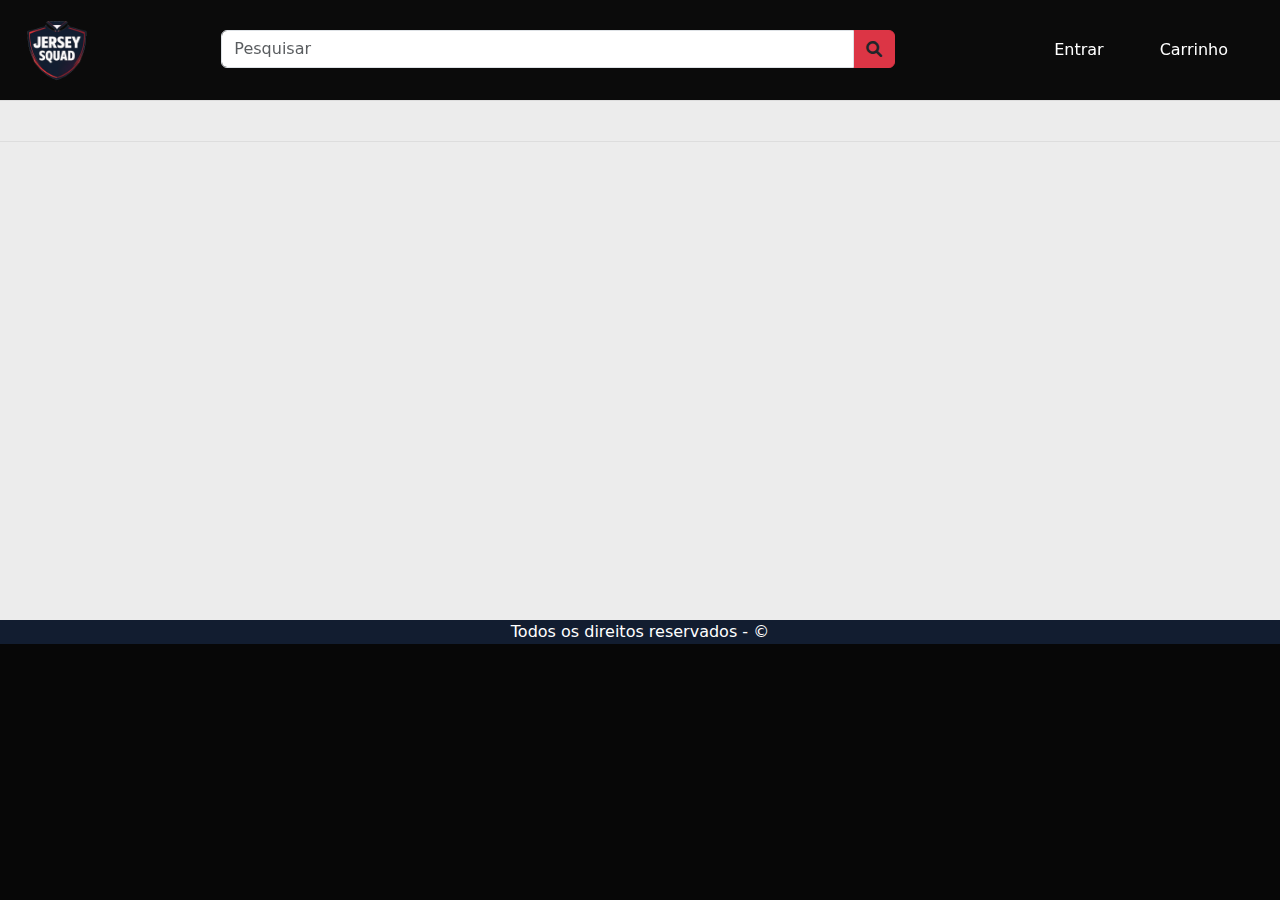
<file: templates/camisas.html>
<!DOCTYPE html>
<html lang="pt-br">

<head>
    <meta charset="UTF-8">
    <meta name="viewport" content="width=device-width, initial-scale=1.0">
    <title>Esquadrão da Camisa</title>
    <link rel="icon" href="/assets/imagens/undefined_image.png" type="image/x-icon">
    <link rel="stylesheet" href="/css/style.css">
    <link href="https://fonts.googleapis.com/css2?family=Roboto:wght@400;700&display=swap" rel="stylesheet">
    <link rel="stylesheet" href="https://cdnjs.cloudflare.com/ajax/libs/font-awesome/6.0.0-beta3/css/all.min.css">
    <link href="https://fonts.googleapis.com/css2?family=Lato:wght@300;400;700&display=swap" rel="stylesheet">
    <link href="https://cdn.jsdelivr.net/npm/bootstrap@5.3.0/dist/css/bootstrap.min.css" rel="stylesheet">
    <!-- Meta Pixel Code -->
    <script>
        !function (f, b, e, v, n, t, s) {
            if (f.fbq) return; n = f.fbq = function () {
                n.callMethod ?
                n.callMethod.apply(n, arguments) : n.queue.push(arguments)
            };
            if (!f._fbq) f._fbq = n; n.push = n; n.loaded = !0; n.version = '2.0';
            n.queue = []; t = b.createElement(e); t.async = !0;
            t.src = v; s = b.getElementsByTagName(e)[0];
            s.parentNode.insertBefore(t, s)
        }(window, document, 'script',
            'https://connect.facebook.net/en_US/fbevents.js');
        fbq('init', '3926646684275965');
        fbq('track', 'PageView');
    </script>
    <noscript><img height="1" width="1" style="display:none"
            src="https://www.facebook.com/tr?id=3926646684275965&ev=PageView&noscript=1" /></noscript>
    <!-- End Meta Pixel Code -->
</head>

<body>
    <div class="container-fluid" id="home">
        <header>
            <nav class="navbar navbar-expand-md navbar-light fixed-top" id="nav-principal">
                <div class="container-fluid">
                    <div class="col-6 col-md-2">
                        <a href="/index.html">
                            <img src="/assets/imagens/undefined_image.png" class="navbar-brand" alt="" id="logo">
                        </a>
                    </div>
                    <button class="navbar-toggler bg-danger col-2 col-md-1 text-white me-4" type="button"
                        data-bs-toggle="collapse" data-bs-target="#navbarNav" aria-controls="navbarNav"
                        aria-expanded="false" aria-label="Toggle navigation">
                        <span class="navbar-toggler-icon"></span>
                    </button>
                    <div class="collapse navbar-collapse col-12 col-md-8" id="navbarNav">
                        <div class="row w-100">
                            <div class="col-12 col-md-8 lg-2 my-md-0 mt-4">
                                <div class="input-group" id="pesquisar">
                                    <input id="searchInput" type="search" class="form-control" placeholder="Pesquisar">
                                    <button id="searchButton" class="input-group-text bg-danger"
                                        style="border-color: #DC3545;" type="button"><i
                                            class="fa-solid fa-magnifying-glass"></i></button>
                                </div>
                            </div>
                            <div class="col-12 col-md-4 d-flex justify-content-lg-end justify-content-center">
                                <ul class="navbar-nav text-center" id="lista-nav">
                                    <li class="nav-item me-lg-4 ps-2 pe-2">
                                        <a href="login.html" class="nav-link text-white">Entrar</a>
                                    </li>
                                    <li class="nav-item ps-2 pe-2">
                                        <a href="carrinho.html" class="nav-link text-white">Carrinho</a>
                                    </li>
                                </ul>
                            </div>
                        </div>
                    </div>
                </div>
            </nav>
        </header>
        <main id="camisas">
            <section>
                <div id="conteudo" class="">

                    <div class="row" id="product">

                    </div>
                </div>
            </section>
        </main>
    </div>
    <footer class="text-white text-center">Todos os direitos reservados - &copy;</footer>



    <script src="https://cdn.jsdelivr.net/npm/@popperjs/core@2.11.8/dist/umd/popper.min.js"></script>
    <script src="https://cdn.jsdelivr.net/npm/bootstrap@5.3.0/dist/js/bootstrap.bundle.min.js"></script>
    <script src="/js/script.js"></script>
</body>

</html>
</file>
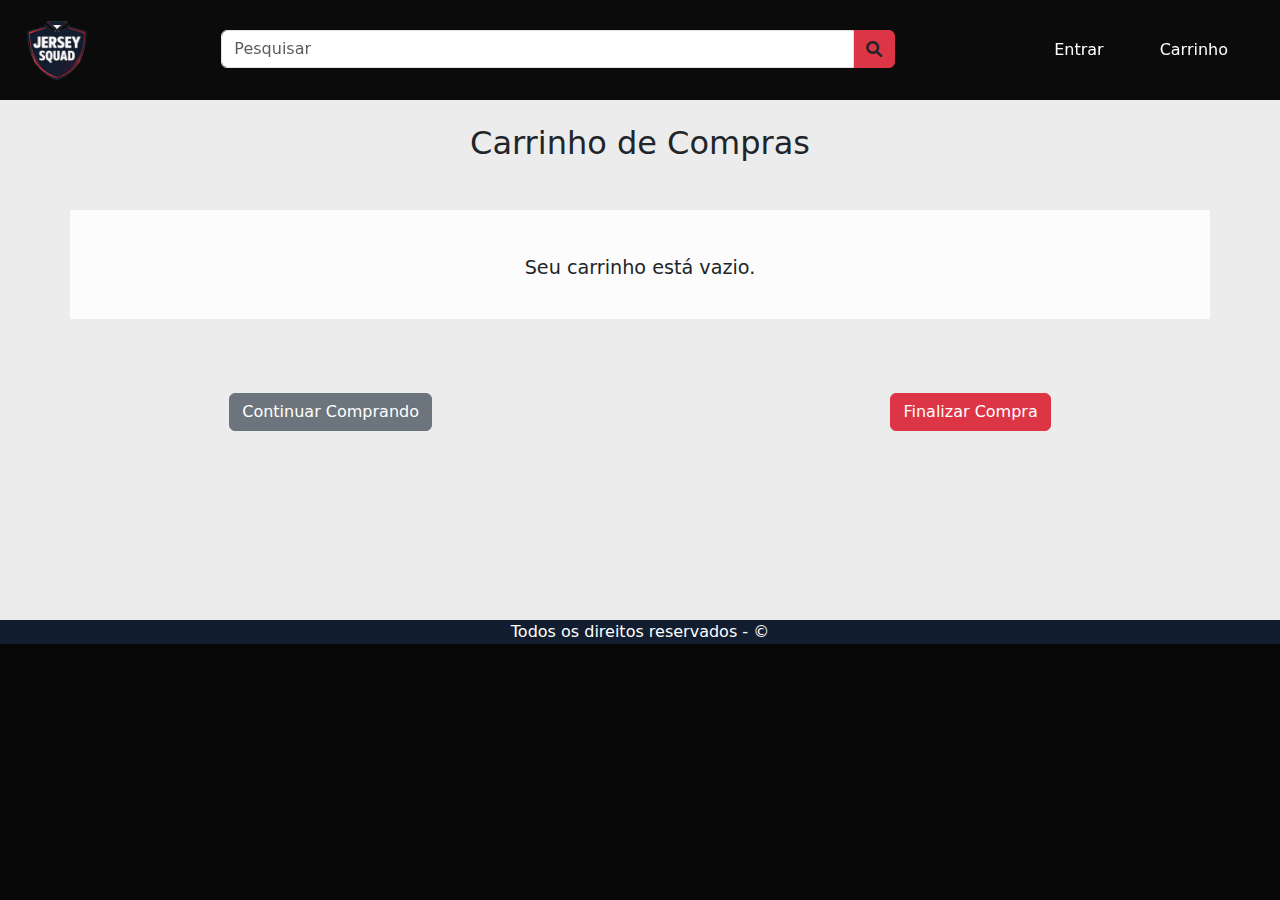
<file: templates/carrinho.html>
<!DOCTYPE html>
<html lang="pt-br">

<head>
    <meta charset="UTF-8">
    <meta name="viewport" content="width=device-width, initial-scale=1.0">
    <title>Esquadrão da Camisa - Carrinho</title>
    <link rel="icon" href="/assets/imagens/undefined_image.png" type="image/x-icon">
    <link rel="stylesheet" href="/css/style.css">
    <link href="https://fonts.googleapis.com/css2?family=Roboto:wght@400;700&display=swap" rel="stylesheet">
    <link rel="stylesheet" href="https://cdnjs.cloudflare.com/ajax/libs/font-awesome/6.0.0-beta3/css/all.min.css">
    <link href="https://fonts.googleapis.com/css2?family=Lato:wght@300;400;700&display=swap" rel="stylesheet">
    <link href="https://cdn.jsdelivr.net/npm/bootstrap@5.3.0/dist/css/bootstrap.min.css" rel="stylesheet">
    <style>
        .cart-item {
            border-bottom: 1px solid #ddd;
            padding: 20px 0;
        }

        .cart-item img {
            max-width: 100px;
        }

        .cart-item .btn-remove {
            color: #DC3545;
        }
    </style>
    <!-- Meta Pixel Code -->
    <script>
        !function (f, b, e, v, n, t, s) {
            if (f.fbq) return; n = f.fbq = function () {
                n.callMethod ?
                n.callMethod.apply(n, arguments) : n.queue.push(arguments)
            };
            if (!f._fbq) f._fbq = n; n.push = n; n.loaded = !0; n.version = '2.0';
            n.queue = []; t = b.createElement(e); t.async = !0;
            t.src = v; s = b.getElementsByTagName(e)[0];
            s.parentNode.insertBefore(t, s)
        }(window, document, 'script',
            'https://connect.facebook.net/en_US/fbevents.js');
        fbq('init', '3926646684275965');
        fbq('track', 'PageView');
    </script>
    <noscript><img height="1" width="1" style="display:none"
            src="https://www.facebook.com/tr?id=3926646684275965&ev=PageView&noscript=1" /></noscript>
    <!-- End Meta Pixel Code -->
</head>

<body>
    <div class="container-fluid" id="home">
        <header>
            <nav class="navbar navbar-expand-md navbar-light fixed-top" id="nav-principal">
                <div class="container-fluid">
                    <div class="col-6 col-md-2">
                        <a href="/index.html">
                            <img src="/assets/imagens/undefined_image.png" class="navbar-brand" alt="" id="logo">
                        </a>
                    </div>
                    <button class="navbar-toggler bg-danger col-2 col-md-1 text-white me-4" type="button"
                        data-bs-toggle="collapse" data-bs-target="#navbarNav" aria-controls="navbarNav"
                        aria-expanded="false" aria-label="Toggle navigation">
                        <span class="navbar-toggler-icon"></span>
                    </button>
                    <div class="collapse navbar-collapse col-12 col-md-8" id="navbarNav">
                        <div class="row w-100">
                            <div class="col-12 col-md-8 lg-2 my-md-0 mt-4">
                                <div class="input-group" id="pesquisar">
                                    <input id="searchInput" type="search" class="form-control" placeholder="Pesquisar">
                                    <button id="searchButton" class="input-group-text bg-danger"
                                        style="border-color: #DC3545;" type="button"><i
                                            class="fa-solid fa-magnifying-glass"></i></button>
                                </div>
                            </div>
                            <div class="col-12 col-md-4 d-flex justify-content-lg-end justify-content-center">
                                <ul class="navbar-nav text-center" id="lista-nav">
                                    <li class="nav-item me-lg-4 ps-2 pe-2">
                                        <a href="login.html" class="nav-link text-white">Entrar</a>
                                    </li>
                                    <li class="nav-item ps-2 pe-2">
                                        <a href="carrinho.html" class="nav-link text-white">Carrinho</a>
                                    </li>
                                </ul>
                            </div>
                        </div>
                    </div>
                </div>
            </nav>
        </header>
        <main id="carrinho">
            <h2 class="text-center pt-4">Carrinho de Compras</h2>
            <section id="itens" class="container mt-5 m-auto">

            </section>
            <div id="finish"></div>
        </main>
    </div>
    <footer class="text-white text-center">Todos os direitos reservados - &copy;</footer>



    <script src="https://cdn.jsdelivr.net/npm/@popperjs/core@2.11.8/dist/umd/popper.min.js"></script>
    <script src="https://cdn.jsdelivr.net/npm/bootstrap@5.3.0/dist/js/bootstrap.bundle.min.js"></script>
    <script src="/js/script.js"></script>
</body>

</html>
</file>
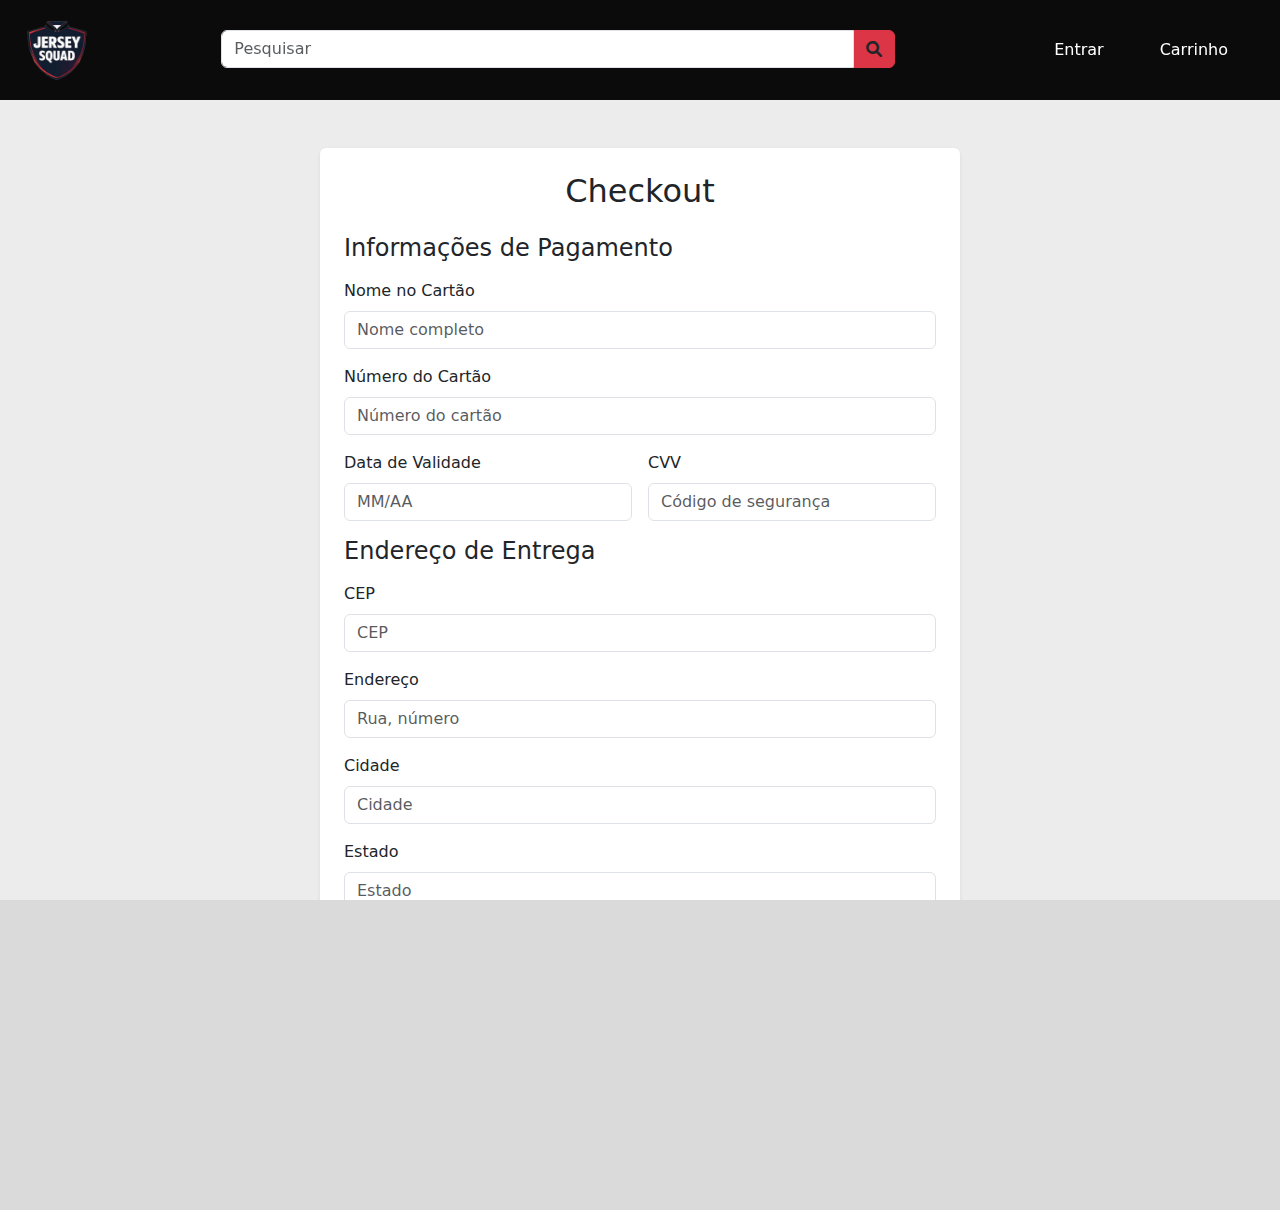
<file: templates/checkout.html>
<!DOCTYPE html>
<html lang="pt-br">

<head>
    <meta charset="UTF-8">
    <meta name="viewport" content="width=device-width, initial-scale=1.0">
    <title>Esquadrão da Camisa</title>
    <link rel="icon" href="/assets/imagens/undefined_image.png" type="image/x-icon">
    <link rel="stylesheet" href="/css/style.css">
    <link href="https://fonts.googleapis.com/css2?family=Roboto:wght@400;700&display=swap" rel="stylesheet">
    <link rel="stylesheet" href="https://cdnjs.cloudflare.com/ajax/libs/font-awesome/6.0.0-beta3/css/all.min.css">
    <link href="https://fonts.googleapis.com/css2?family=Lato:wght@300;400;700&display=swap" rel="stylesheet">
    <link href="https://cdn.jsdelivr.net/npm/bootstrap@5.3.0/dist/css/bootstrap.min.css" rel="stylesheet">
    <!-- Meta Pixel Code -->
    <script>
        !function (f, b, e, v, n, t, s) {
            if (f.fbq) return; n = f.fbq = function () {
                n.callMethod ?
                n.callMethod.apply(n, arguments) : n.queue.push(arguments)
            };
            if (!f._fbq) f._fbq = n; n.push = n; n.loaded = !0; n.version = '2.0';
            n.queue = []; t = b.createElement(e); t.async = !0;
            t.src = v; s = b.getElementsByTagName(e)[0];
            s.parentNode.insertBefore(t, s)
        }(window, document, 'script',
            'https://connect.facebook.net/en_US/fbevents.js');
        fbq('init', '3926646684275965');
        fbq('track', 'PageView');
    </script>
    <noscript><img height="1" width="1" style="display:none"
            src="https://www.facebook.com/tr?id=3926646684275965&ev=PageView&noscript=1" /></noscript>
    <!-- End Meta Pixel Code -->

</head>

<body>
    <div class="container-fluid" id="home">
        <header>
            <nav class="navbar navbar-expand-md navbar-light fixed-top" id="nav-principal">
                <div class="container-fluid">
                    <div class="col-6 col-md-2">
                        <a href="/index.html">
                            <img src="/assets/imagens/undefined_image.png" class="navbar-brand" alt="" id="logo">
                        </a>
                    </div>
                    <button class="navbar-toggler bg-danger col-2 col-md-1 text-white me-4" type="button"
                        data-bs-toggle="collapse" data-bs-target="#navbarNav" aria-controls="navbarNav"
                        aria-expanded="false" aria-label="Toggle navigation">
                        <span class="navbar-toggler-icon"></span>
                    </button>
                    <div class="collapse navbar-collapse col-12 col-md-8" id="navbarNav">
                        <div class="row w-100">
                            <div class="col-12 col-md-8 lg-2 my-md-0 mt-4">
                                <div class="input-group" id="pesquisar">
                                    <input id="searchInput" type="search" class="form-control" placeholder="Pesquisar">
                                    <button id="searchButton" class="input-group-text bg-danger"
                                        style="border-color: #DC3545;" type="button"><i
                                            class="fa-solid fa-magnifying-glass"></i></button>
                                </div>
                            </div>
                            <div class="col-12 col-md-4 d-flex justify-content-lg-end justify-content-center">
                                <ul class="navbar-nav text-center" id="lista-nav">
                                    <li class="nav-item me-lg-4 ps-2 pe-2">
                                        <a href="login.html" class="nav-link text-white">Entrar</a>
                                    </li>
                                    <li class="nav-item ps-2 pe-2">
                                        <a href="carrinho.html" class="nav-link text-white">Carrinho</a>
                                    </li>
                                </ul>
                            </div>
                        </div>
                    </div>
                </div>
            </nav>
        </header>
        <main id="checkout" class="d-flex justify-content-center">
            <section class="checkout-container w-50 mb-5 my-5 p-4 bg-white rounded shadow-sm">
                <h2 class="mb-4 text-center">Checkout</h2>
                <form>
                    <h4 class="mb-3">Informações de Pagamento</h4>
                    <div class="mb-3"> <label for="cardName" class="form-label">Nome no Cartão</label> <input
                            type="text" class="form-control" id="cardName" placeholder="Nome completo" required> </div>
                    <div class="mb-3"> <label for="cardNumber" class="form-label">Número do Cartão</label> <input
                            type="text" class="form-control" id="cardNumber" placeholder="Número do cartão" required>
                    </div>
                    <div class="row g-3 mb-3">
                        <div class="col-md-6"> <label for="expirationDate" class="form-label">Data de Validade</label>
                            <input type="text" class="form-control" id="expirationDate" placeholder="MM/AA" required>
                        </div>
                        <div class="col-md-6"> <label for="cvv" class="form-label">CVV</label> <input type="text"
                                class="form-control" id="cvv" placeholder="Código de segurança" required> </div>
                    </div>
                    <h4 class="mb-3">Endereço de Entrega</h4>
                    <div class="mb-3"> <label for="zip" class="form-label">CEP</label> <input type="text"
                            class="form-control" id="zip" placeholder="CEP" required> </div>
                    <div class="mb-3"> <label for="address" class="form-label">Endereço</label> <input type="text"
                            class="form-control" id="address" placeholder="Rua, número" required> </div>
                    <div class="mb-3"> <label for="city" class="form-label">Cidade</label> <input type="text"
                            class="form-control" id="city" placeholder="Cidade" required> </div>
                    <div class="mb-3"> <label for="state" class="form-label">Estado</label> <input type="text"
                            class="form-control" id="state" placeholder="Estado" required> </div>
                    <h4 class="mb-3">Resumo do Pedido</h4>
                    <div id="pedido" class="border rounded p-3 mb-3">
                        <h4>Resumo do Pedido</h4>
                        <p id="frete">Frete: </p>
                        <p id="total">Total: </p>
                    </div>

                    <div class="d-grid"> <button id="finalizePurchase" class="btn btn-danger btn-lg">Finalizar
                            Compra</button>
                    </div>
                </form>
            </section>
        </main>
    </div>
    <footer class="text-white text-center">Todos os direitos reservados - &copy;</footer>
    <script src="https://cdn.jsdelivr.net/npm/@popperjs/core@2.11.8/dist/umd/popper.min.js"></script>
    <script src="https://cdn.jsdelivr.net/npm/bootstrap@5.3.0/dist/js/bootstrap.bundle.min.js"></script>
    <script src="/js/script.js"></script>
</body>

</html>
</file>
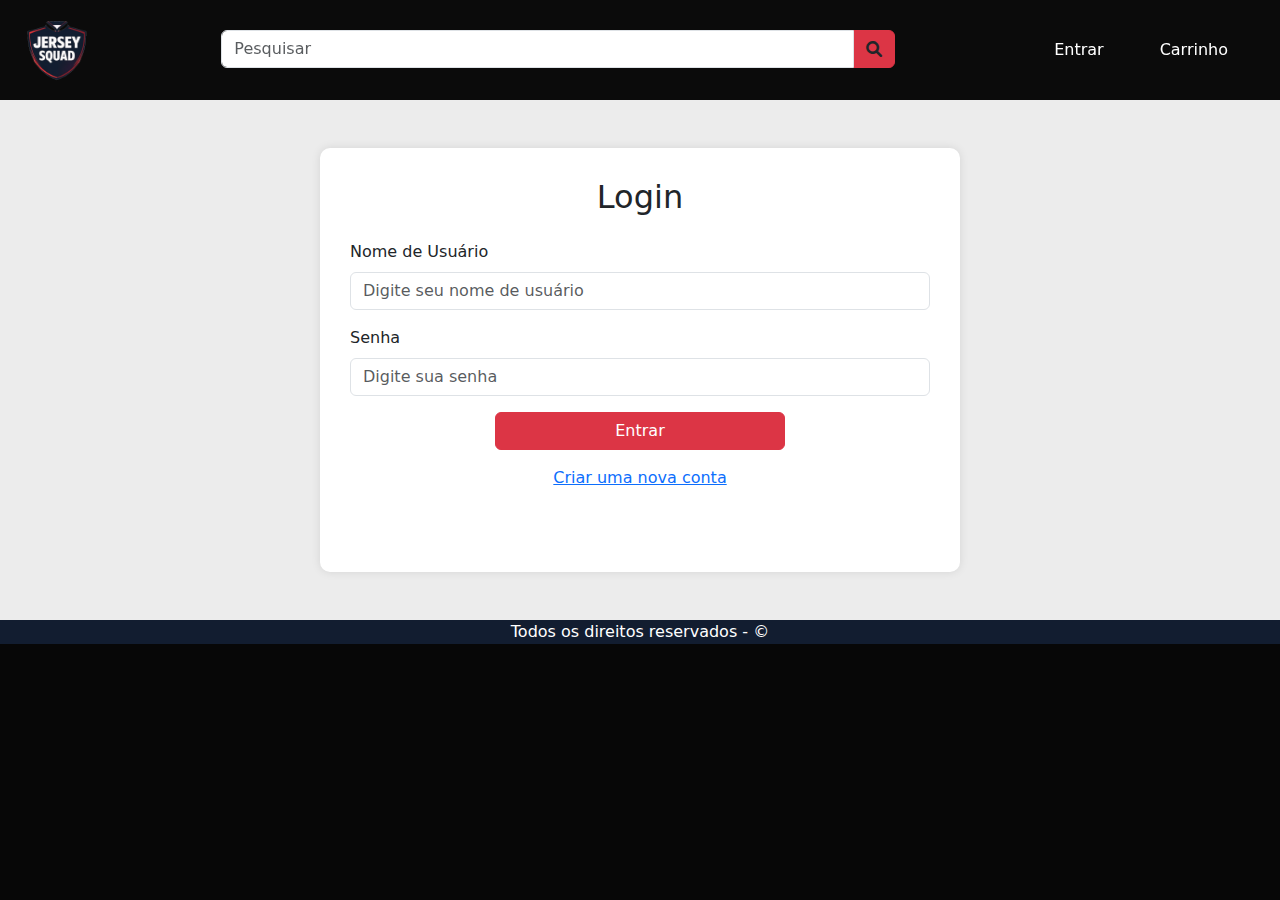
<file: templates/login.html>
<!DOCTYPE html>
<html lang="pt-br">

<head>
    <meta charset="UTF-8">
    <meta name="viewport" content="width=device-width, initial-scale=1.0">
    <title>Esquadrão da Camisa</title>
    <link rel="icon" href="/assets/imagens/undefined_image.png" type="image/x-icon">
    <link rel="stylesheet" href="/css/style.css">
    <link href="https://fonts.googleapis.com/css2?family=Roboto:wght@400;700&display=swap" rel="stylesheet">
    <link rel="stylesheet" href="https://cdnjs.cloudflare.com/ajax/libs/font-awesome/6.0.0-beta3/css/all.min.css">
    <link href="https://fonts.googleapis.com/css2?family=Lato:wght@300;400;700&display=swap" rel="stylesheet">
    <link href="https://cdn.jsdelivr.net/npm/bootstrap@5.3.0/dist/css/bootstrap.min.css" rel="stylesheet">
    <!-- Meta Pixel Code -->
    <script>
        !function (f, b, e, v, n, t, s) {
            if (f.fbq) return; n = f.fbq = function () {
                n.callMethod ?
                n.callMethod.apply(n, arguments) : n.queue.push(arguments)
            };
            if (!f._fbq) f._fbq = n; n.push = n; n.loaded = !0; n.version = '2.0';
            n.queue = []; t = b.createElement(e); t.async = !0;
            t.src = v; s = b.getElementsByTagName(e)[0];
            s.parentNode.insertBefore(t, s)
        }(window, document, 'script',
            'https://connect.facebook.net/en_US/fbevents.js');
        fbq('init', '3926646684275965');
        fbq('track', 'PageView');
    </script>
    <noscript><img height="1" width="1" style="display:none"
            src="https://www.facebook.com/tr?id=3926646684275965&ev=PageView&noscript=1" /></noscript>
    <!-- End Meta Pixel Code -->
</head>

<body>
    <div class="container-fluid" id="home">
        <header>
            <nav class="navbar navbar-expand-md navbar-light fixed-top" id="nav-principal">
                <div class="container-fluid">
                    <div class="col-6 col-md-2">
                        <a href="/index.html">
                            <img src="/assets/imagens/undefined_image.png" class="navbar-brand" alt="" id="logo">
                        </a>
                    </div>
                    <button class="navbar-toggler bg-danger col-2 col-md-1 text-white me-4" type="button"
                        data-bs-toggle="collapse" data-bs-target="#navbarNav" aria-controls="navbarNav"
                        aria-expanded="false" aria-label="Toggle navigation">
                        <span class="navbar-toggler-icon"></span>
                    </button>
                    <div class="collapse navbar-collapse col-12 col-md-8" id="navbarNav">
                        <div class="row w-100">
                            <div class="col-12 col-md-8 lg-2 my-md-0 mt-4">
                                <div class="input-group" id="pesquisar">
                                    <input id="searchInput" type="search" class="form-control" placeholder="Pesquisar">
                                    <button id="searchButton" class="input-group-text bg-danger"
                                        style="border-color: #DC3545;" type="button"><i
                                            class="fa-solid fa-magnifying-glass"></i></button>
                                </div>
                            </div>
                            <div class="col-12 col-md-4 d-flex justify-content-lg-end justify-content-center">
                                <ul class="navbar-nav text-center" id="lista-nav">
                                    <li class="nav-item me-lg-4 ps-2 pe-2">
                                        <a href="#" class="nav-link text-white">Entrar</a>
                                    </li>
                                    <li class="nav-item ps-2 pe-2">
                                        <a href="carrinho.html" class="nav-link text-white">Carrinho</a>
                                    </li>
                                </ul>
                            </div>
                        </div>
                    </div>
                </div>
            </nav>
        </header>
        <main id="login" class="d-flex justify-content-center">
            <section id="section-login" class="w-50 mb-5 my-5">
                <h2 class="text-center mb-4">Login</h2>
                <form id="loginForm">
                    <div class="mb-3"> <label for="username" class="form-label">Nome de Usuário</label> <input
                            type="text" class="form-control" id="username" placeholder="Digite seu nome de usuário"
                            required> </div>
                    <div class="mb-3"> <label for="password" class="form-label">Senha</label> <input type="password"
                            class="form-control" id="password" placeholder="Digite sua senha" required> </div>
                    <div class="d-grid"> <button type="submit" class="btn btn-danger w-50 m-auto">Entrar</button> </div>
                </form>
                <div class="mt-3 text-center"> <a href="register.html">Criar uma nova conta</a></div>
            </section>
        </main>
    </div>
    <footer class="text-white text-center">Todos os direitos reservados - &copy;</footer>
    <script src="https://cdn.jsdelivr.net/npm/@popperjs/core@2.11.8/dist/umd/popper.min.js"></script>
    <script src="https://cdn.jsdelivr.net/npm/bootstrap@5.3.0/dist/js/bootstrap.bundle.min.js"></script>
    <script src="/js/script.js"></script>
</body>

</html>
</file>
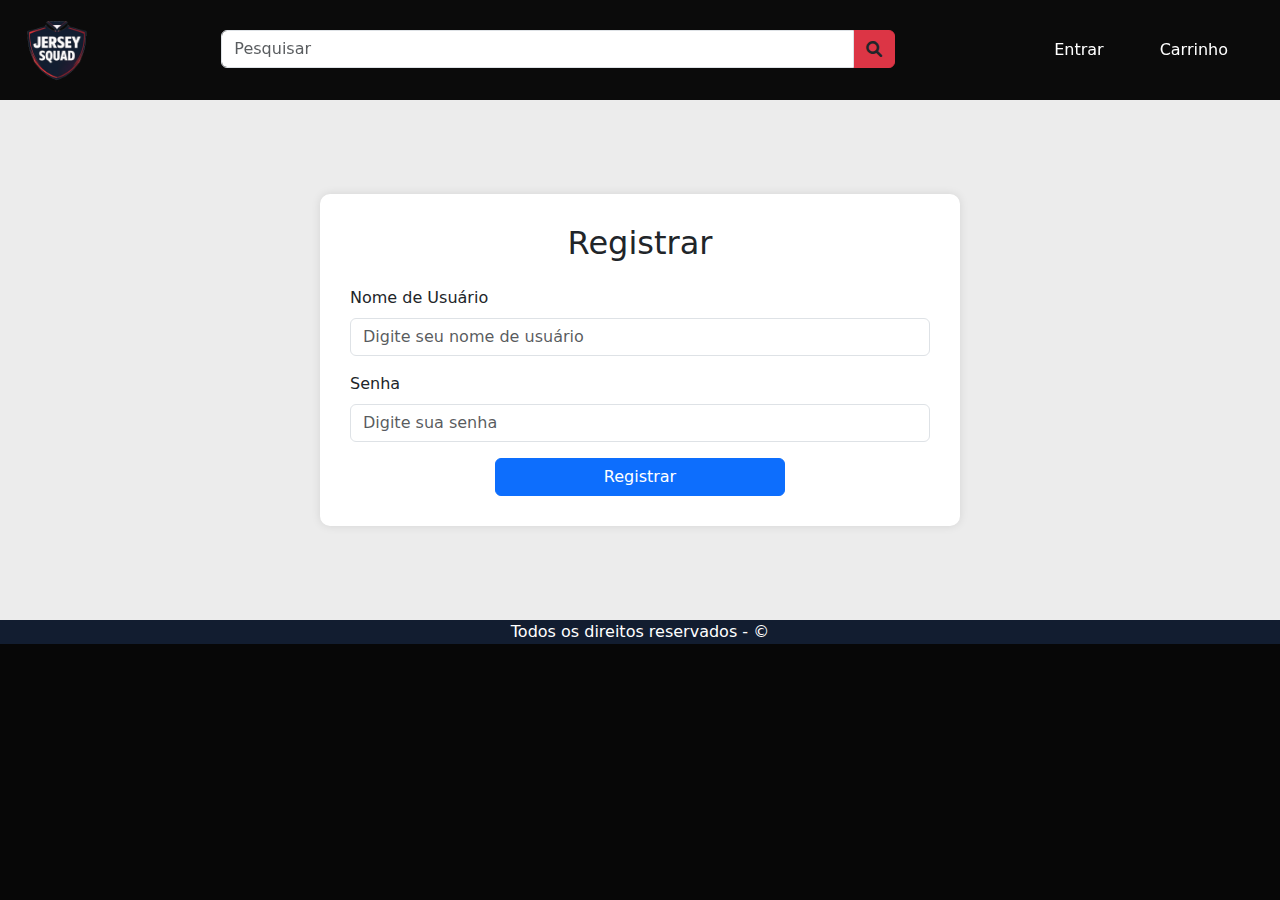
<file: templates/register.html>
<!DOCTYPE html>
<html lang="pt-br">

<head>
    <meta charset="UTF-8">
    <meta name="viewport" content="width=device-width, initial-scale=1.0">
    <title>Esquadrão da Camisa</title>
    <link rel="icon" href="/assets/imagens/undefined_image.png" type="image/x-icon">
    <link rel="stylesheet" href="/css/style.css">
    <link href="https://fonts.googleapis.com/css2?family=Roboto:wght@400;700&display=swap" rel="stylesheet">
    <link rel="stylesheet" href="https://cdnjs.cloudflare.com/ajax/libs/font-awesome/6.0.0-beta3/css/all.min.css">
    <link href="https://fonts.googleapis.com/css2?family=Lato:wght@300;400;700&display=swap" rel="stylesheet">
    <link href="https://cdn.jsdelivr.net/npm/bootstrap@5.3.0/dist/css/bootstrap.min.css" rel="stylesheet">
    <!-- Meta Pixel Code -->
    <script>
        !function (f, b, e, v, n, t, s) {
            if (f.fbq) return; n = f.fbq = function () {
                n.callMethod ?
                n.callMethod.apply(n, arguments) : n.queue.push(arguments)
            };
            if (!f._fbq) f._fbq = n; n.push = n; n.loaded = !0; n.version = '2.0';
            n.queue = []; t = b.createElement(e); t.async = !0;
            t.src = v; s = b.getElementsByTagName(e)[0];
            s.parentNode.insertBefore(t, s)
        }(window, document, 'script',
            'https://connect.facebook.net/en_US/fbevents.js');
        fbq('init', '3926646684275965');
        fbq('track', 'PageView');
    </script>
    <noscript><img height="1" width="1" style="display:none"
            src="https://www.facebook.com/tr?id=3926646684275965&ev=PageView&noscript=1" /></noscript>
    <!-- End Meta Pixel Code -->
</head>

<body>
    <div class="container-fluid" id="home">
        <header>
            <nav class="navbar navbar-expand-md navbar-light fixed-top" id="nav-principal">
                <div class="container-fluid">
                    <div class="col-6 col-md-2">
                        <a href="/index.html">
                            <img src="/assets/imagens/undefined_image.png" class="navbar-brand" alt="" id="logo">
                        </a>
                    </div>
                    <button class="navbar-toggler bg-danger col-2 col-md-1 text-white me-4" type="button"
                        data-bs-toggle="collapse" data-bs-target="#navbarNav" aria-controls="navbarNav"
                        aria-expanded="false" aria-label="Toggle navigation">
                        <span class="navbar-toggler-icon"></span>
                    </button>
                    <div class="collapse navbar-collapse col-12 col-md-8" id="navbarNav">
                        <div class="row w-100">
                            <div class="col-12 col-md-8 lg-2 my-md-0 mt-4">
                                <div class="input-group" id="pesquisar">
                                    <input id="searchInput" type="search" class="form-control" placeholder="Pesquisar">
                                    <button id="searchButton" class="input-group-text bg-danger"
                                        style="border-color: #DC3545;" type="button"><i
                                            class="fa-solid fa-magnifying-glass"></i></button>
                                </div>
                            </div>
                            <div class="col-12 col-md-4 d-flex justify-content-lg-end justify-content-center">
                                <ul class="navbar-nav text-center" id="lista-nav">
                                    <li class="nav-item me-lg-4 ps-2 pe-2">
                                        <a href="login.html" class="nav-link text-white">Entrar</a>
                                    </li>
                                    <li class="nav-item ps-2 pe-2">
                                        <a href="carrinho.html" class="nav-link text-white">Carrinho</a>
                                    </li>
                                </ul>
                            </div>
                        </div>
                    </div>
                </div>
            </nav>
        </header>
        <main id="register" class="d-flex justify-content-center">
            <section id="section-register" class="w-50 m-auto">
                <h2 class="text-center mb-4">Registrar</h2>
                <form id="registerForm">
                    <div class="mb-3"> <label for="registerUsername" class="form-label">Nome de Usuário</label> <input
                            type="text" class="form-control" id="registerUsername"
                            placeholder="Digite seu nome de usuário" required> </div>
                    <div class="mb-3"> <label for="registerPassword" class="form-label">Senha</label> <input
                            type="password" class="form-control" id="registerPassword" placeholder="Digite sua senha"
                            required> </div>
                    <div class="d-grid"> <button type="submit" class="btn btn-primary w-50 m-auto">Registrar</button>
                    </div>
                </form>
        </main>
    </div>
    <footer class="text-white text-center">Todos os direitos reservados - &copy;</footer>
    <script src="https://cdn.jsdelivr.net/npm/@popperjs/core@2.11.8/dist/umd/popper.min.js"></script>
    <script src="https://cdn.jsdelivr.net/npm/bootstrap@5.3.0/dist/js/bootstrap.bundle.min.js"></script>
    <script src="/js/script.js"></script>
</body>

</html>
</file>
<file: css/style.css>
/* Reset de estilo */
* {
  margin: 0;
  padding: 0;
  box-sizing: border-box;
}

/* Estilo geral do corpo e da página */
body {
  background-color: #070707 !important;
}

body,
html {
  overflow-x: hidden;
  width: 100%;
  height: 100%;
  margin: 0;
  background-color: rgb(218, 218, 218);
  padding: 0;
}

/* Estilo do cabeçalho */
header {
  width: 100%;
}

/* Estilo dos parágrafos */
p {
  font-size: 1.2em;
}

/* Estilo da seção principal */
#home {
  background-color: #ECECEC;
  padding: 0;
  margin: 0;
}

/* Estilo da seção de camisas */
#camisas,
#carrinho,
#login,
#register,
#checkout {
  margin-top: 100px;
  min-height: 520px;
}


/* Estilo da navegação principal */
#nav-principal {
  padding: 0;
  margin: 0;
  background-color: rgba(15, 15, 15, 0.603);
}

/* Estilo do logo */
#logo {
  margin: 0 5px;
  padding: 0;
  height: 100px;
  width: 80px;
}

/* Estilo do campo de pesquisa */
#pesquisar {
  padding: 0;
  margin: 0;
}

/* Estilo dos itens de navegação ao passar o mouse */
#lista-nav li:hover {
  background-color: rgba(167, 150, 150, 0.192);
  border-radius: 10px;
}

/* Estilo do campo de pesquisa ao focar */
input[type="search"]:focus, input[type="text"]:focus, input[type="password"]:focus {
  outline: none;
  box-shadow: none;
  border-color: #DC3545;
}

/* Estilo do carrossel */
#carousel {
  background: #DC3545 url(/assets/imagens/undefined_image_M.png) no-repeat center;
  height: 510px;
  width: 100%;
  margin-top: 100px;
}

#carousel div {
  width: 300px;
}

/* Estilo dos cartões */
.card {
  box-shadow: 10px 10px 15px rgba(0, 0, 0, 0.1);
  transition: transform 0.3s ease, box-shadow 0.3s ease;
}

.card:hover {
  transform: scale(1.05);
  box-shadow: 0 4px 8px rgba(0, 0, 0, 0.2);
}

.card img {
  min-height: 259px;
  max-height: 466px;
}

/* Estilo da seção de produto */
#product {
  border: 1px solid #ddd;
  padding: 20px;
}

.product-image {
  max-width: 100%;
  height: auto;
}

.product-price {
  color: #DC3545;
}

.product-discount {
  text-decoration: line-through;
}

.product-rating {
  color: #bba009;
}

/* Estilo da seção de carrinho */
#itens {
  margin: 30px;
  padding: 20px;
  background-color: rgb(252, 252, 252);
}

#finish {
  padding: 50px 0px;
}

/* Estilo da seção de login */
#section-login,
#section-register {
  margin-top: 100px;
  background-color: white;
  padding: 30px;
  border-radius: 10px;
  box-shadow: 0 0 10px rgba(0, 0, 0, 0.1);
}

.form-control:focus {
  border-color: #DC3545;
  box-shadow: 0 0 0 0.2rem rgba(220, 53, 69, 0.25);
}

.btn-primary {
  background-color: #DC3545;
  border-color: #DC3545;
}

.btn-primary:hover {
  background-color: #c82333;
  border-color: #bd2130;
}

.checkout-container {
  margin-top: 50px;
}


/* Estilo do rodapé */
footer {
  background-color: #121D30;
}

/* Estilo da barra de rolagem */
::-webkit-scrollbar {
  width: 8px;
  height: 8px;
}

::-webkit-scrollbar-thumb {
  background-color: rgba(0, 0, 0, 0.5);
  border-radius: 10px;
}

::-webkit-scrollbar-thumb:hover {
  background-color: rgba(0, 0, 0, 0.7);
}

::-webkit-scrollbar-track {
  background: #f1f1f1;
  border-radius: 10px;
}
</file>
